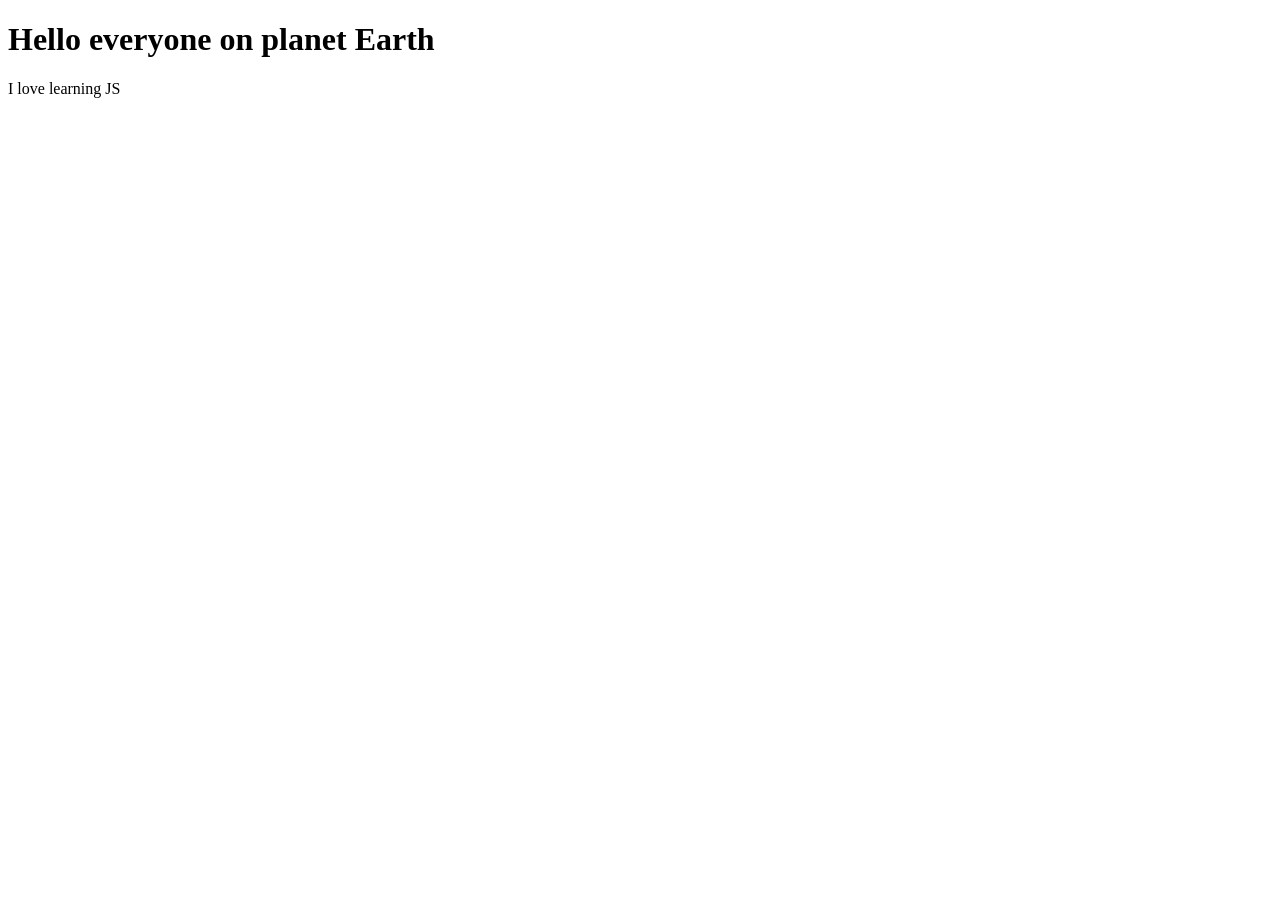
<file: index.html>
<!DOCTYPE html>
<html>
    <head>
        <link rel="stylesheet" type="text/css" href="style.css">
    </head>
    <body>
        <h1 id="heading1"></h1>
        <p id="paragraph1"></p>
        <p id="paragraph2"></p>

        <script>
            var text1;
            var text2;
            var text3;

            var numA = 7;
            var numb = 10;

            text1 = "Hello everyone on planet Earth";
            text2 = "I love learning JS";
            text3 = " JS is awesome!";

            document.getElementById("heading1").innerHTML =(text1);
            document.getElementById("paragraph1").innerHTML =(text2);
            document.getElementById("paragraph2").innerHTML =(numA + numB);
        </script>
    
    </body>
</html>
</file>
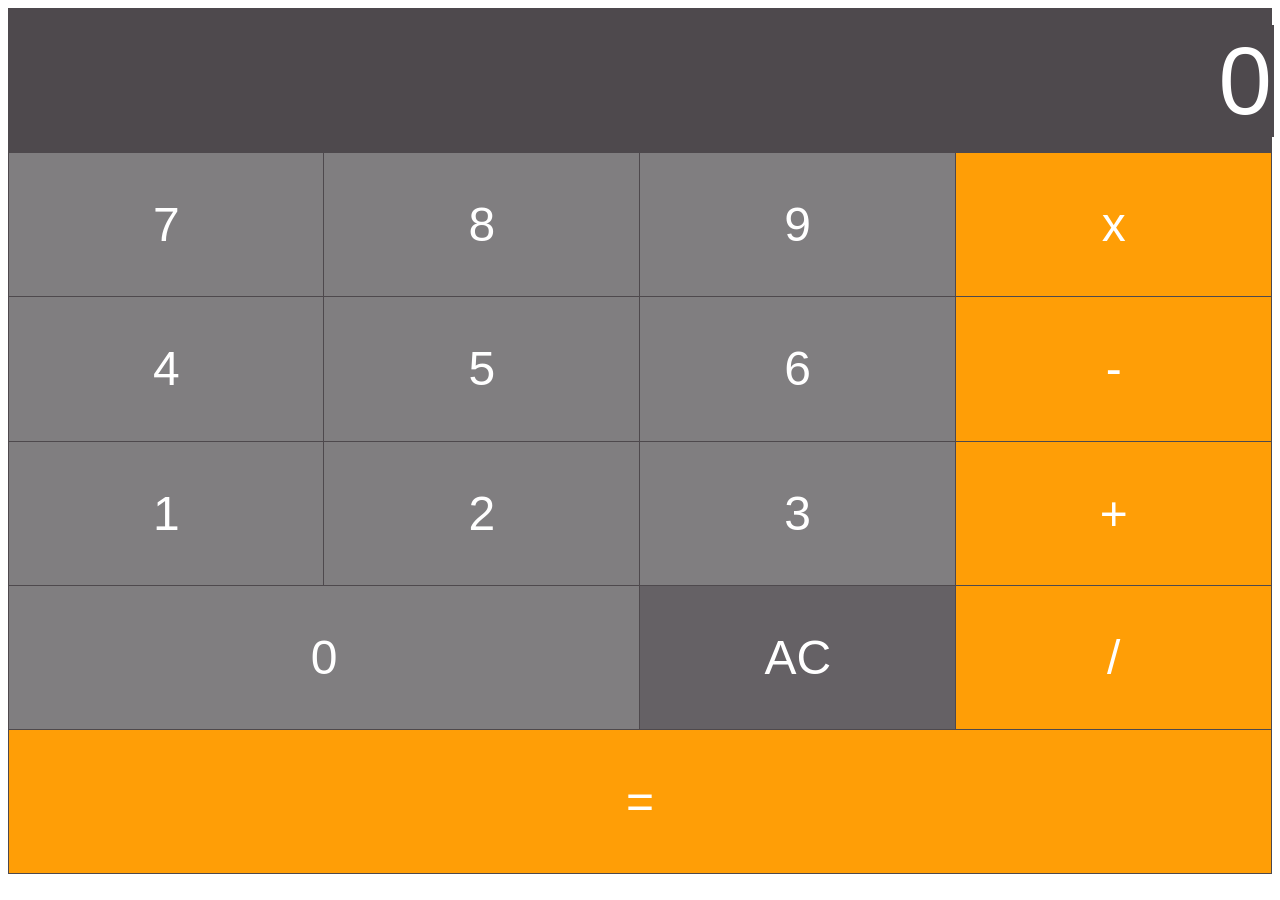
<file: calculator.html>
<!DOCTYPE html>
<html>
    <head>
        <link rel="stylesheet" type="text/css" href="style.css">
    </head>
    <body>
        <table border="1">
            <tr>
                <td colspan="4">
                    <input type="text" id="inputBox" value="0"/>
                </td>
            </tr>

            <tr>
                <td class="digitButton" onclick="digitBtnPressed(7)">7</td>
                <td class="digitButton" onclick="digitBtnPressed(8)">8</td>
                <td class="digitButton" onclick="digitBtnPressed(9)">9</td>
                <td class="operatorButton" onclick="operatorBtnPressed('x')">x</td>
            </tr>

            <tr>
                <td class="digitButton" onclick="digitBtnPressed(4)">4</td>
                <td class="digitButton" onclick="digitBtnPressed(5)">5</td>
                <td class="digitButton" onclick="digitBtnPressed(6)">6</td>
                <td class="operatorButton" onclick="operatorBtnPressed('-')">-</td>
            </tr>

            <tr>
                <td class="digitButton" onclick="digitBtnPressed(1)">1</td>
                <td class="digitButton" onclick="digitBtnPressed(2)">2</td>
                <td class="digitButton" onclick="digitBtnPressed(3)">3</td>
                <td class="operatorButton" onclick="operatorBtnPressed('+')">+</td>
            </tr>

            <tr>
                <td class="digitButton" colspan="2" onclick="digitBtnPressed(0)">0</td>
                <td class="ACButton" onclick="btnACPressed()">AC</td>
                <td class="operatorButton" onclick="operatorBtnPressed('/')">/</td>
            </tr>

            <tr>
                <td class="operatorButton" colspan="4" onclick="equalsBtnPressed()">=</td>
            </tr>

        </table>



        <script>
            var newLine = true;        //Boolean variable. Determines if the next thing the user types should be on a new line
            var value1;
            var currentOperator;


            //Event handler for when any didgit button is pressed
            function digitBtnPressed(button){
                if(newLine){
                    document.getElementById("inputBox").value = button;
                    newLine = false;
                } else {
                    var currentValue = document.getElementById("inputBox").value;
                    document.getElementById("inputBox").value = currentValue + button;
                }   
            }

            //Event handler for when the AC button is pressed
            function btnACPressed(){
                document.getElementById("inputBox").value = 0;
                newLine = true;
            }

            //Event handler for when the operator button is pressed i.e +,-,/,x
            function operatorBtnPressed(operator){
                currentOperator = operator;
                value1 = parseInt(document.getElementById("inputBox").value);
                newLine = true;
            }

            //Event handler for equals to button
            function equalsBtnPressed(){
                var value2 = parseInt(document.getElementById("inputBox").value);
                var finalTotal;

                switch(currentOperator){
                    case "+":
                        finalTotal = value1 + value2;
                        break;
                    case "-": 
                        finalTotal = value1 - value2;
                        break;
                    case "/": 
                        finalTotal = value1 / value2;
                        break;
                    case "x":
                        finalTotal = value1 * value2;
                        break;           
                }                
                document.getElementById("inputBox").value = finalTotal;
            }

        </script>
    </body>



</html>
</file>
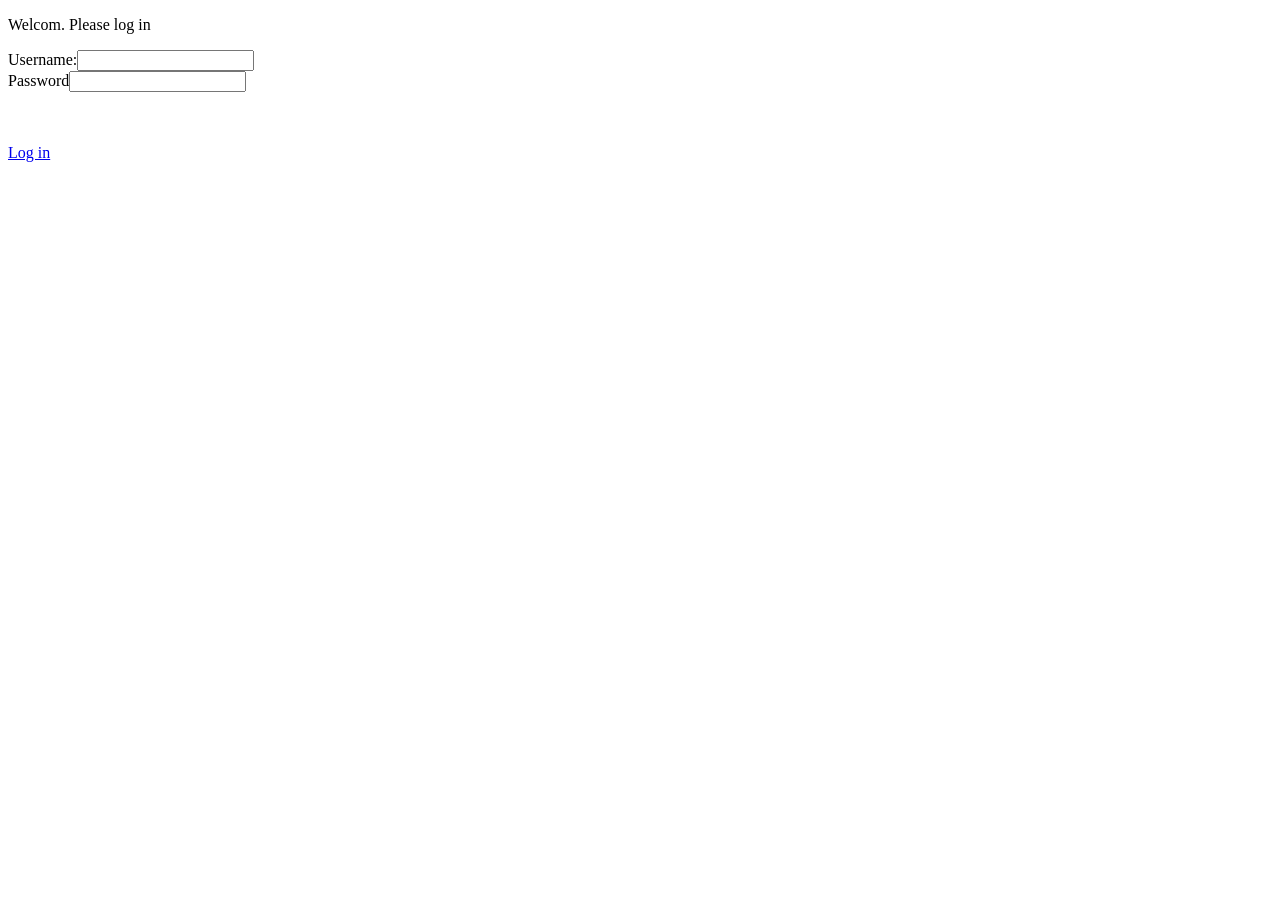
<file: loginForm.html>
<!DOCTYPE html>
<html>
    <head>
        <link rel="stylesheet" type="text/css" href="style.css">
    </head>
    <body>
        <p>Welcom. Please log in</p>

        <form>
            <lable for="usernameInput">Username:</lable><input type="text" id="usernameInput"/><br/>
            <lable for="passwordInput">Password</lable><input type="password" id="passwordInput"/>
            <p id="message"></p>
            <br/><br/>
            <a href="#" onclick="verifyUser()">Log in</a>
        </form>
        <script>

            function verifyUser(){
                var username =document.getElementById("usernameInput").value;
                var password =document.getElementById("passwordInput").value;

                checkUserCreds(username, password);
            }

            function checkUserCreds(username, password){
                var systemUsername = "Nkanyiso";
                var systemPassword = "135";

                if(username == systemUsername && password == systemPassword){
                    document.getElementById("message").innerHTML = "Correct. Logging you in..."
                } else {
                    document.getElementById("message").innerHTML = "Username or password are incorrect";
                }
            }


        </script>

    </body>

</html>
</file>
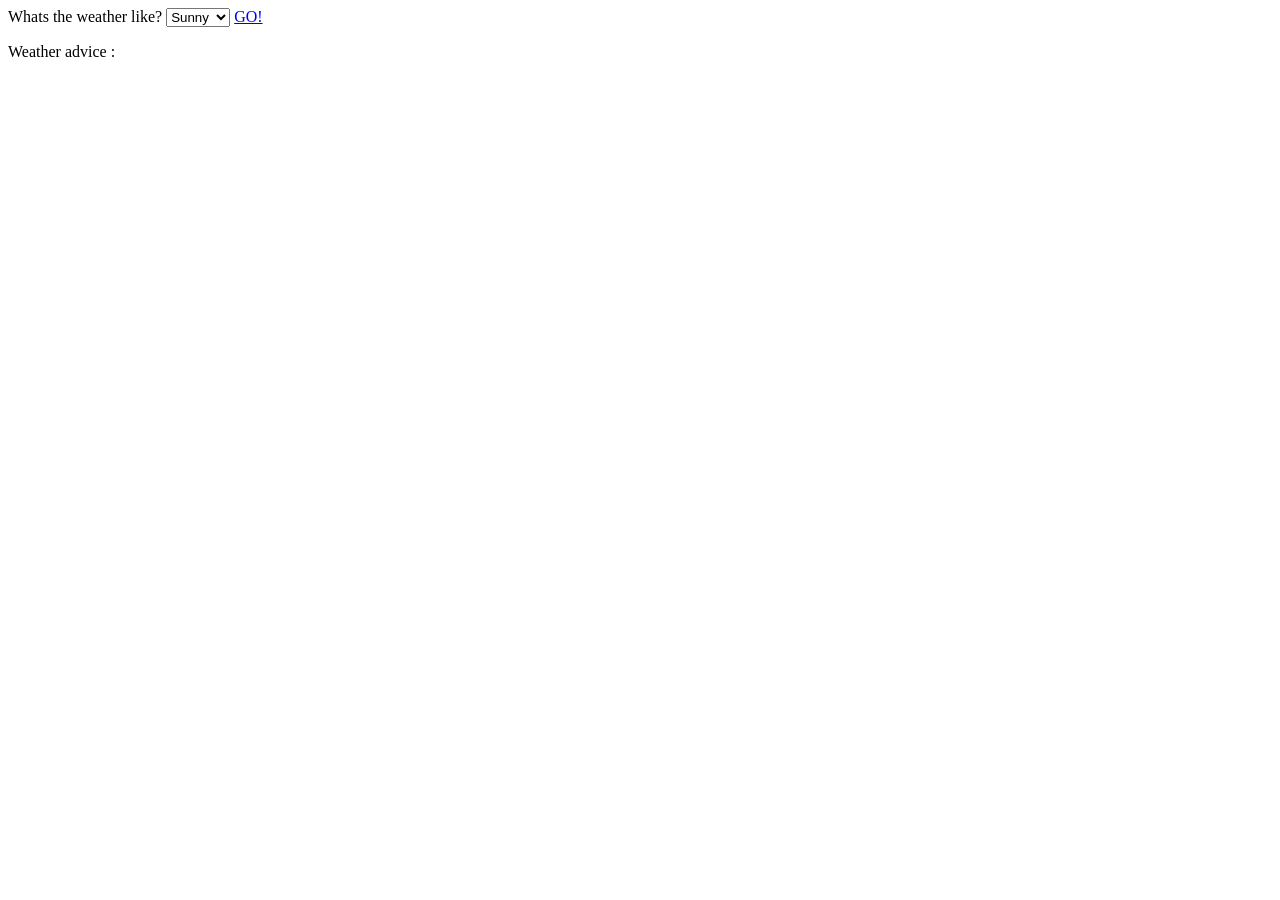
<file: switch.html>
<!DOCTYPE html>
<html>
    <head>
        <link rel="stylesheet" type="text/css" href="style.css">
    </head>
    <body>
        <label for="weather">Whats the weather like?</label>
        <select id="weather">
            <option value="sunny">Sunny</option>
            <option value="windy">Windy</option>
            <option value="rainy">Rainy</option>
            <option value="snowy">Snowy</option>
            <option value="cloudy">Cloudy</option>
        </select>
        <a href="#" onclick="btnPressed()">GO!</a>
        <p id="outputText">Weather advice :</p>

        <script>
            function btnPressed(){
                var weatherSelected = document.getElementById("weather").value;
                var advice;

                switch(weatherSelected){
                    case "sunny":
                        advice = "Wear your sunglasses";
                        break;
                    case "windy":
                        advice = "Wear a jacket";
                        break;
                    case "rainy":
                        advice = "Wear a rain coat and carry an umbrella";
                        break;
                    case "snowy":
                        advice = "Dress warmly";
                        break;
                    case "cloudy":
                        advice = "Carry a jacket. It might rain";
                        break;            
                }
                document.getElementById("outputText").innerHTML = "Weather advice" + advice;
            }
        </script>
    </body>
</html>
</file>
<file: style.css>
table{
    color: #fff;
    text-align: center;
    border-collapse: collapse;
    font: normal 3em Arial, Helvetica, sans-serif;
}

tr{
    height: 16.02vh;
    background-color: #4e494d;
}

td{
    width: 25vw;
    border: 1px solid #4e494d;
}

/*======= This is an ID not a class =========*/
#inputBox{
    background-color: #4e494d;
    text-align: right;
    width: 100%;
    font-size: 2em;
    color: #fff;
    border: 0px;
}

/*========= These fall under class they start with a dot ===========*/

.digitButton{
    background-color: #807e80;
}

.operatorButton{
    background-color: #ff9e06;
}

.ACButton{
    background-color: #656165;
}
</file>
